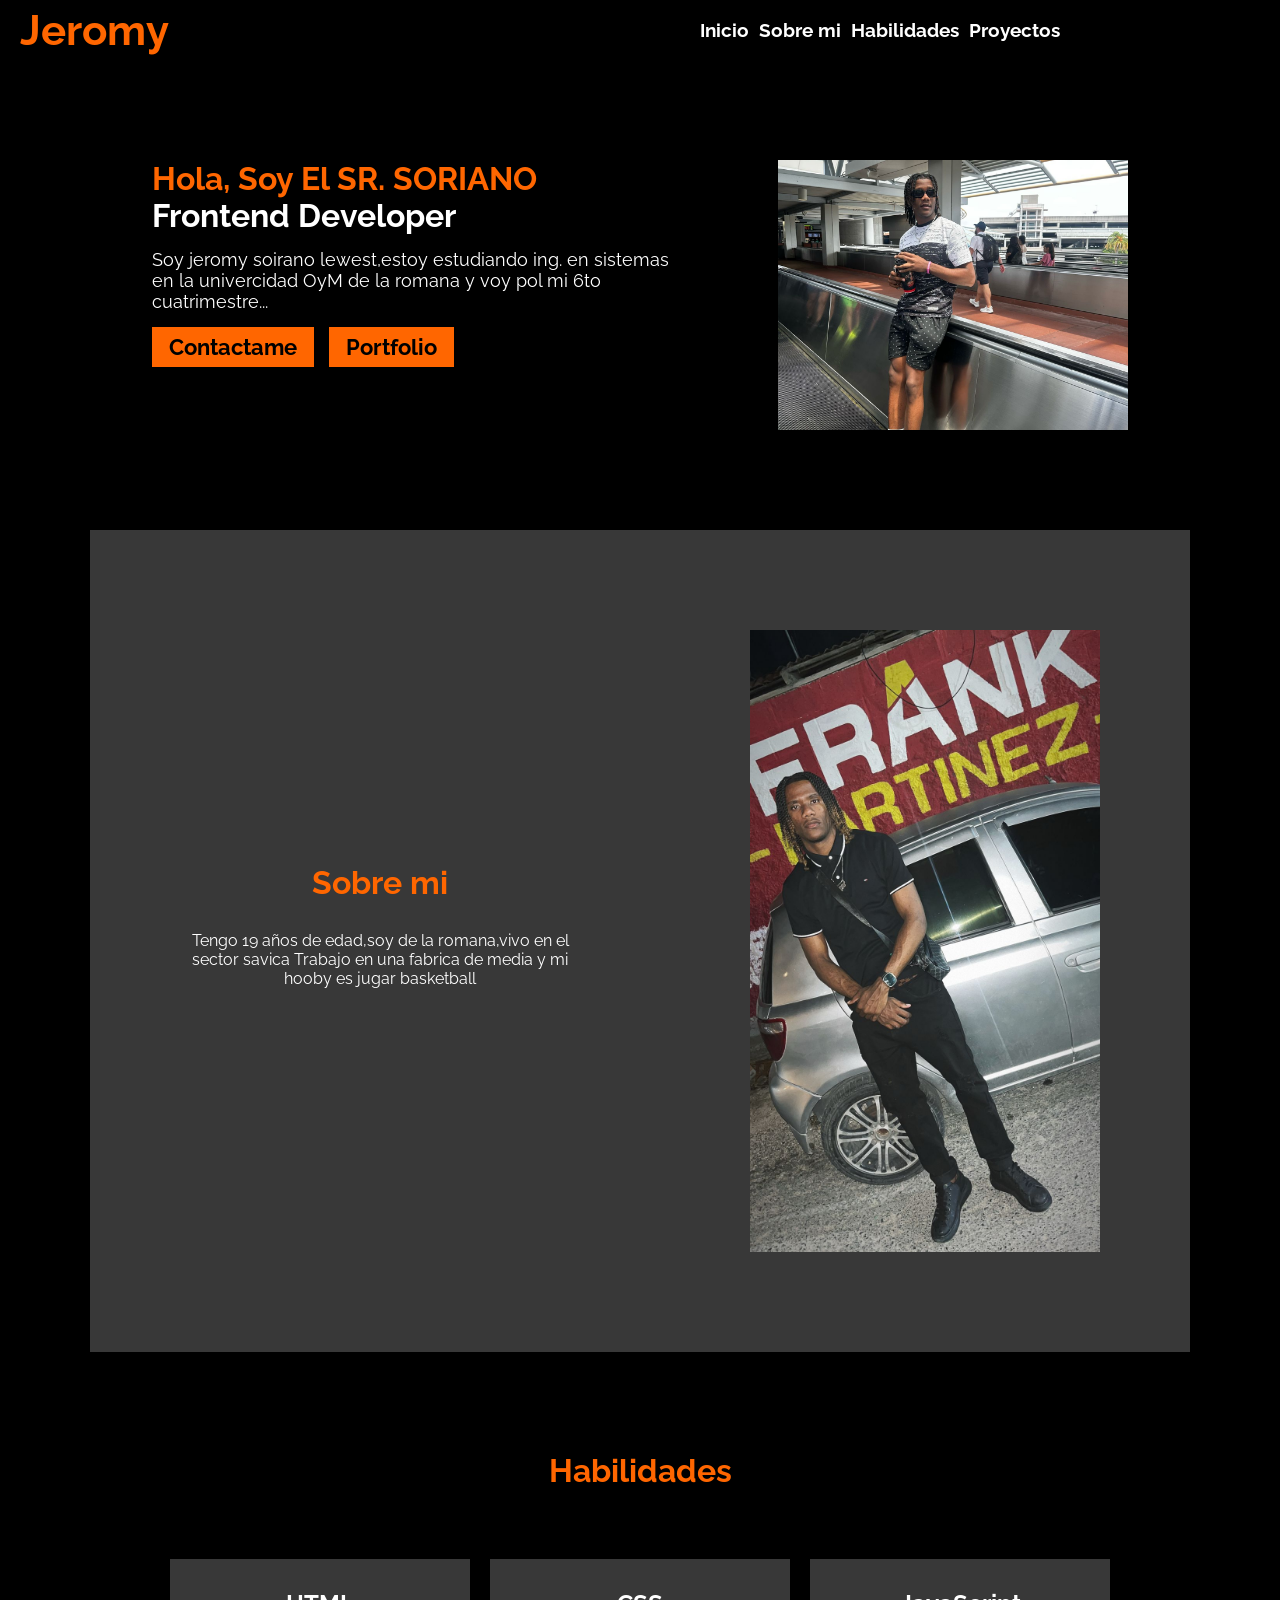
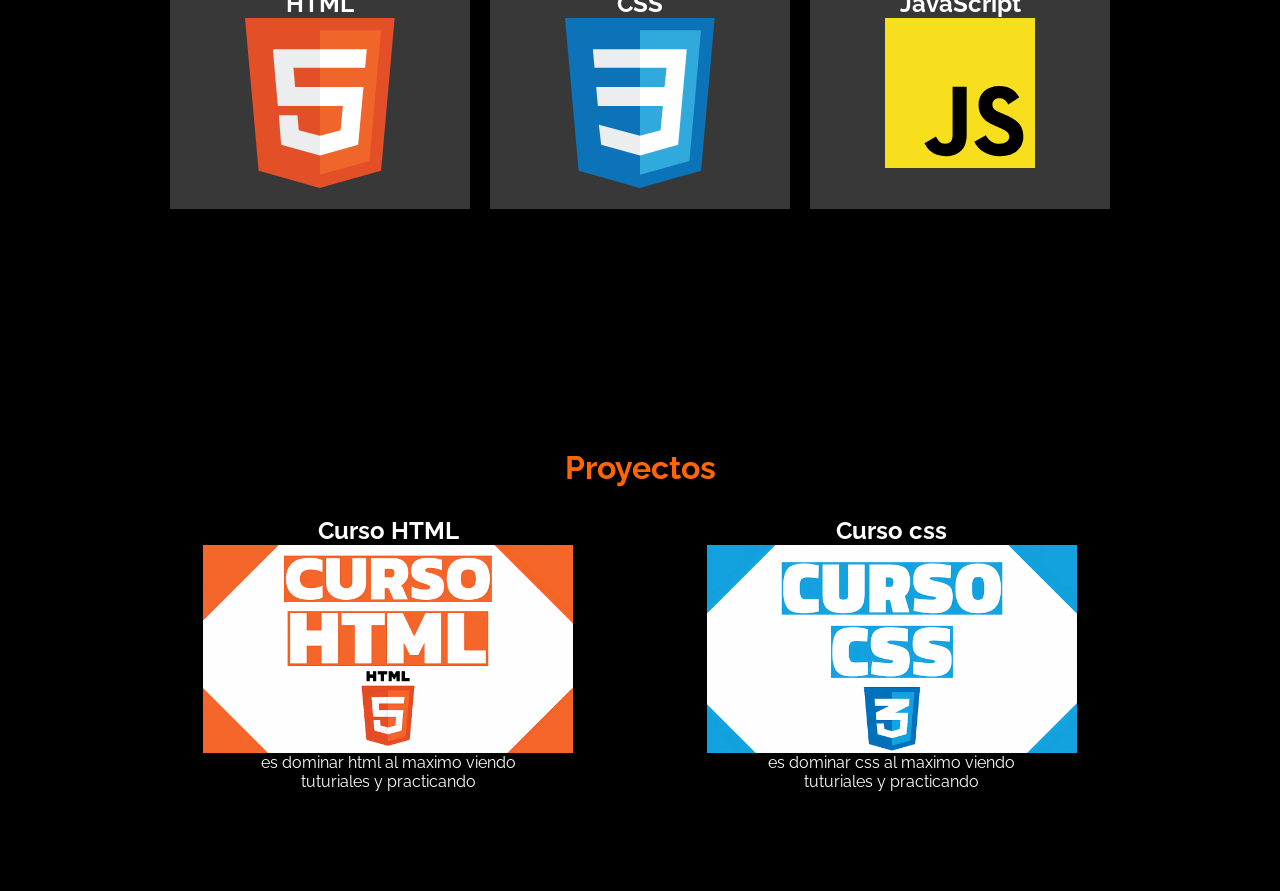
<file: index.html>
<!DOCTYPE html>
<html lang="en">
<head>
    <meta charset="UTF-8">
    <meta name="viewport" content="width=device-width, initial-scale=1.0">
    <link rel="stylesheet" href="./assets/css/estilo.css">
    <title>Portafolio Wed SR.SORIANO</title>
</head>
<body>
<header class="header">
    <nav class="barra_navegacion">
        <a href="index.html">
            <h1>Jeromy</h1>
        </a>

<label for="Icono_hamburguesa">
    <i class="bi bi-list icon_burger"></i>
</label>

<input  id="Icono_hamburguesa" class="Icono_hamburguesa" type="checkbox">
<ul class="ul_links_nav">
    <li class="li_links_nav">
        <a class="Link_nav" href="#">Inicio</a>
    </li>
    <li class="li_links_nav">
        <a class="Link_nav" href="#">Sobre mi</a>
    </li>
    <li class="li_links_nav">
        <a class="Link_nav" href="#">Habilidades</a>
    </li>
    <!-- Aquí el nuevo HTML con submenu -->
    <li class="li_links_nav">
        <a class="Link_nav" href="#">Proyectos</a>
        <ul class="submenu_proyectos">
            <li><a href="numeroMagico.html">Numero Magico</a></li>
            <li><a href="#">Proyecto Final</a></li>
            <li><a href="#">Proximamente...</a></li>
        </ul>
    </li>
</ul>
    </nav>
</header>

<main>
    <section class="seccion_principal estilo_secciones_globales">
        <article class="seccion_principal_article">
            <h2 class="seccion_principal_h2">Hola, Soy El SR. SORIANO</h2>
            <h3 class="seccion_principal_h3">Frontend Developer</h3>
            <p class="seccion_principal_p">
                Soy jeromy soirano lewest,estoy estudiando ing. en sistemas en la univercidad OyM de la romana y voy pol mi 6to cuatrimestre...
            </p>
            <div class="btn_contenedor">
                <a class="boton" href="#">Contactame</a>
                <a class="boton" href="">Portfolio</a>
            </div>
        </article>
        <img class="img_principal" src="assets/desktop/jeromy.jpeg" alt="">
    </section>

    <section class="seccion_sobreMi estilo_secciones_globales">
        <article class="article_sobreMi">
        <h2 class="h2_sobreMi titulos_secciones">Sobre mi</h2>
        <p class="parrafo_sobreMi">
            Tengo 19 años de edad,soy de la romana,vivo en el sector savica Trabajo en una fabrica de media y mi hooby es jugar basketball

        </p>
        </article>
        <img class="imagen_sobreMi" src="assets/desktop/soriano.jpeg" alt="">
    </section>

    <section class="seccion_habilidades estilo_secciones_globales">
        <h2 class="titulos_secciones">Habilidades</h2>
        <div class="contenedor_habilidades">
            <article class="contenedor_habilidad">
                <h3 class="titulos_h3">HTML</h3>
                <svg
                    class="tecnologia_icono"
                    xmlns="http://www.w3.org/2000/svg"
                    viewBox="0 0 452 520"
                >
                    <path
                        fill="#e34f26"
                        d="M41 460L0 0h451l-41 460-185 52"
                    />
                    <path fill="#ef652a" d="M226 472l149-41 35-394H226" />
                    <path
                        fill="#ecedee"
                        d="M226 208h-75l-5-58h80V94H84l15 171h127zm0 147l-64-17-4-45h-56l7 89 117 32z"
                    />
                    <path
                        fill="#fff"
                        d="M226 265h69l-7 73-62 17v59l115-32 16-174H226zm0-171v56h136l5-56z"
                    />
                </svg>
            </article>
        <article class="contenedor_habilidad">
            <h3 class="titulos_h3">CSS</h3>
            <svg
                class="tecnologia_icono"
                xmlns="http://www.w3.org/2000/svg"
                viewBox="0 0 452 520"
            >
                <path
                    fill="#0c73b8"
                    d="M41 460L0 0h451l-41 460-185 52"
                />
                <path fill="#30a9dc" d="M226 472l149-41 35-394H226" />
                <path
                    fill="#ecedee"
                    d="M226 208H94l5 57h127zm0-114H84l5 56h137zm0 261l-124-33 7 60 117 32z"
                />
                <path
                    fill="#fff"
                    d="M226 265h69l-7 73-62 17v59l115-32 26-288H226v56h80l-6 58h-74z"
                />
            </svg>
        </article>
    </article>
    <article class="contenedor_habilidad">
        <h3 class="titulos_h3">JavaScript</h3>
        <svg
            class="tecnologia_icono"
            xmlns="http://www.w3.org/2000/svg"
            viewBox="0 0 630 630"
        >
            <rect width="630" height="630" fill="#f7df1e" />
            <path
                d="m423.2 492.19c12.69 20.72 29.2 35.95 58.4 35.95 24.53 0 40.2-12.26 40.2-29.2 0-20.3-16.1-27.49-43.1-39.3l-14.8-6.35c-42.72-18.2-71.1-41-71.1-89.2 0-44.4 33.83-78.2 86.7-78.2 37.64 0 64.7 13.1 84.2 47.4l-46.1 29.6c-10.15-18.2-21.1-25.37-38.1-25.37-17.34 0-28.33 11-28.33 25.37 0 17.76 11 24.95 36.4 35.95l14.8 6.34c50.3 21.57 78.7 43.56 78.7 93 0 53.3-41.87 82.5-98.1 82.5-54.98 0-90.5-26.2-107.88-60.54zm-209.13 5.13c9.3 16.5 17.76 30.45 38.1 30.45 19.45 0 31.72-7.61 31.72-37.2v-201.3h59.2v202.1c0 61.3-35.94 89.2-88.4 89.2-47.4 0-74.85-24.53-88.81-54.075z"
            />
        </svg>
    </article>
        </div>
    </section>

    <section class="seccion_proyectos estilo_secciones_globales">
        <h2 class="h2_proyectos titulos_secciones">Proyectos</h2>
        <div class="contenedor_proyectos">
            <article class="contenedor_proyecto">
                <h3 class="titulos_h3">Curso HTML</h3>
                <img class="img_proyecto" src="assets/curso_html.png" alt="">
                <p>
                    es dominar html al maximo viendo tuturiales y practicando
                </p>
            </article>
            <article class="contenedor_proyecto">
                <h3 class="titulos_h3">Curso css</h3>
                <img class="img_proyecto" src="assets/curso_css.png" alt="">
                <p>
                    es dominar css al maximo viendo tuturiales y practicando
                </p>
            </article>
    </section>
</main>
</body>
</html>
</file>
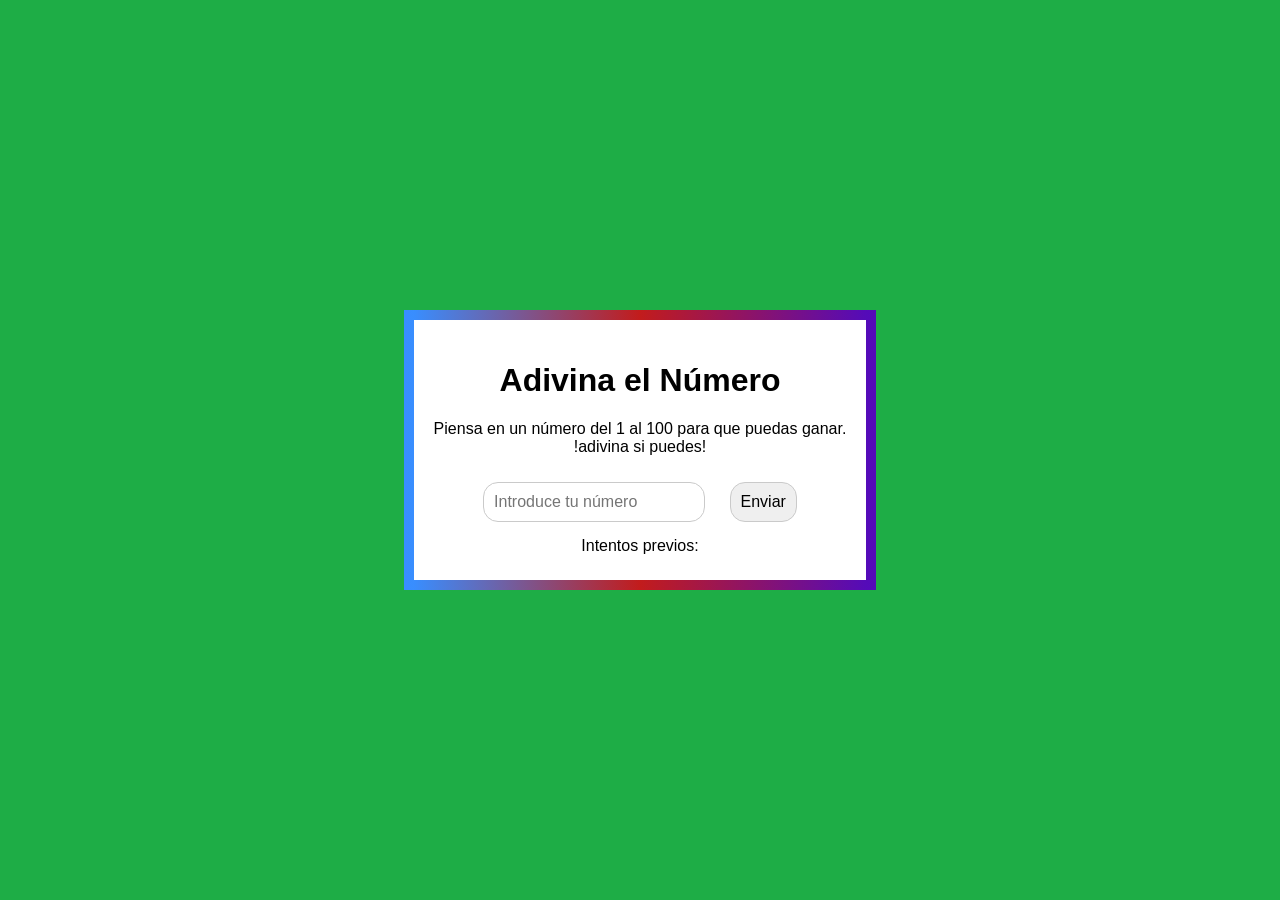
<file: numeroMagico.html>
<!DOCTYPE html>
<html lang="es">

<head>
    <meta charset="UTF-8">
    <meta name="viewport" content="width=device-width, initial-scale=1.0">
    <title>Juego de Número Magico del sr soriano</title>
    <link rel="stylesheet" href="./assets/css/numeroMagico.css">
</head>

<body>
    <div class="contenedor">
        <h1 data-nombre="jeromy">Adivina el Número</h1>
        <p>Piensa en un número del 1 al 100 para que puedas ganar.<br>
            !adivina si puedes!</p>
        <input type="number" id="entrada" class="entrada" placeholder="Introduce tu número">
        <button id="enviar" class="enviar">Enviar</button>
        <div id="resultadoDetalles" class="resultadoDetalles">
            <p id="intentos">Intentos previos:</p>
            <p id="ultimoResultado"></p>
            <p id="menorMayor"></p>
        </div>
        <button id="reset" class="reset" style="display: none;">Reiniciar Juego</button>
    </div>
    <script src="./assets/js/script.js"></script>
</body>

</html>
</file>
<file: assets/css/numeroMagico.css>
body {
    font-family: Arial, sans-serif;
    display: flex;
    justify-content: center;
    align-items: center;
    height: 100vh;
    margin: 0;
    background-color: rgb(30, 173, 70);
}

.contenedor {
    text-align: center;
    padding: 20px;
    background-color: white;
    margin: 20px;
    border: 10px solid;
    border-image: linear-gradient(to right,
            rgb(56, 142, 255),
            rgb(194, 28, 28),
            rgb(84, 11, 185)) 1;
}

#ultimoResultado {
    margin: 0 auto;
    width: 50%;
    border-radius: 10px;
}

.entrada,
.enviar {
    padding: 10px;
    font-size: 1rem;
    margin: 10px;
    border-radius: 15px;
    border: 1px solid #cacaca;
}

.entrada:focus {
    background-color: rgb(198, 227, 255);
    border: 1px solid #cacaca;
}

.enviar:hover {
    cursor: pointer;

    &:active {
        background-color: rgb(221, 221, 221);
    }
}

.resultadoDetalles p {
    margin: 5px 0;
}

.reset {
    margin-top: 20px;
    padding: 10px;
    font-size: 1rem;
    border-radius: 15px;
    border: 1px solid #cacaca;
    cursor: pointer;

    &:active {
        background-color: rgb(221, 221, 221);
    }
}

/*Aqui el submenu*/

.submenu_proyectos {
    display: none;
    position: absolute;
    background-color: #fff;
    list-style: none;
    padding: 0;
    margin: 0;
    box-shadow: 0px 4px 6px rgba(0,0,0,0.1);
}

.li_links_nav:hover .submenu_proyectos {
    display: block;
}

.submenu_proyectos li {
    padding: 10px 20px;
}

.submenu_proyectos li a {
    color: #333;
    text-decoration: none;
    display: block;
}
</file>
<file: assets/css/estilo.css>
@import url("https://cdn.jsdelivr.net/npm/bootstrap-icons@1.11.3/font/bootstrap-icons.min.css");
@import url('https://fonts.googleapis.com/css2?family=Raleway:ital,wght@0,100..900;1,100..900&display=swap');
:root {
/* COLORES */
--color_primario: #ff6600;
--color_secundario: #383838;
--color_negro: #000;
--color_blanco: #fff;
/* TAMAÑOS */
--ancho_maximo: 1100px;
--padding_izquierda_derecha: 20px;
--padding_arriba_abajo: 100px;
--altura_header: 60px;
/* TAMAÑOS DE FUENTE */
--titulo_h1: clamp(1rem, 7vw, 2.6rem);
--titulos_h2: clamp(1.2rem, 5.6vw, 2rem);
--subtitulo_seccion_principal: clamp(1.1rem, 4vw, 2rem);
--parrafo_seccion_principal: clamp(0.6rem, 2.3vw, 1.1rem);
--parrafo_secciones: clamp(1.2rem, 2.5vw, 1.4rem);
}
* {
margin: 0;
padding: 0;
box-sizing: border-box;
}
ul,
ol {
list-style: none;
}
a {
text-decoration: none;
}
html {
height: 100%;
scroll-behavior: smooth;
}
body {
font-family: "Raleway", sans-serif;
min-height: 100%;
background-color: var(--color_negro);
}

/* ESTILOS GLOBALES COMPARTIDOS */
.estilo_secciones_globales {
margin: 0 auto;
width: min(100%, var(--ancho_maximo));
padding: var(--padding_arriba_abajo) var(--padding_izquierda_derecha);
}
.titulos_secciones {
    font-size: var(--titulos_h2);
    color: var(--color_primario);
    text-align: center;
    margin-bottom: 30px;
}
.titulos_h3 {
    color: var(--color_blanco);
    font-size: clamp(1rem, 4vw, 1.5rem);
}
/* ----NANVAR */
.header {
    width: 100%;
}
.barra_navegacion {
    display: flex;
    justify-content: space-between;
    align-items: center;
    flex-wrap: wrap;

    width: min(100%, var(--ancho_maximo));
    padding: 0 var(--padding_izquierda_derecha);
    height: var(--altura_header);   
}
.barra_navegacion h1{
    font-size: var(--titulo_h1);
    color: var(--color_primario);
}

.icon_burger{
    font-size: 35px;
    color: var(--color_blanco);

    position: fixed;
    z-index: 10;
    top: 9px;
    right: 20px;
}
.Icono_hamburguesa {
    display: none;
}
.Icono_hamburguesa:checked + .ul_links_nav{
    height: 100vh;
}
.ul_links_nav {
    background-color: rgba(0, 0, 0, 0.514);
    width: 100%;

    position: fixed;
    width: 100%;
    left: 0;
    top: 0;
    height: 0;
    overflow: hidden;

    display: flex;
    flex-direction: column;
    align-items: center;
    justify-content: center;
    gap: 20px;
    transition: height .4s ease;
}
.li_links_nav {
}
.Link_nav {
    color: var(--color_blanco);
    font-size: 2.2rem;
    font-weight: bold;
}


/* SECCION PRINCIPAL */
.seccion_principal {
}
.estilo_secciones_globales {
}
.seccion_principal_article {
    text-align: center;
}
.seccion_principal_h2 {
    color: var(--color_primario);
    font-size: var(--titulos_h2);
}
.seccion_principal_h3 {
    font-size: var(--subtitulo_seccion_principal);
    color: var(--color_blanco);
}
.seccion_principal_p {
    font-size: var(--parrafo_seccion_principal);
    color: var(--color_blanco);
    margin: 15px 0;
}
.btn_contenedor {
    display: flex;
    justify-content: center;
    gap: 10px;
}
.boton {
    background-color: var(--color_primario);
    font-size: 1.2rem;
    font-weight: bold;
    padding: 5px 15px;
    color: var(--color_negro);
}
.img_principal {
    width: 100%;
    display: none;
}

/* SECCION SOBRE MI*/
.seccion_sobreMi {
    background-color: var(--color_secundario);
    display: flex;
    flex-direction: column;
    justify-content: center;
    align-items: center;
}
.estilo_secciones_globales {
}

.parrafo_sobreMi {
    color: var(--color_blanco);
    text-align: center;
    margin-bottom: 30px;
}
.imagen_sobreMi {
    width: 100%;
    max-width: 350px;
}
/*SECCION HABILIDADES*/
.contenedor_habilidades {
    display: flex;
    flex-direction: column;
    align-items: center;
    justify-content: center;
    gap: 10px;

    text-align: center;

    padding: 40px 5px;
}
.contenedor_habilidad {
    background-color: var(--color_secundario);
    padding: 30px 0;
}
.tecnologia_icono {
    width: 50%;
    max-width: 350px;
}
/* SECCION PROYECTO */
.contenedor_proyectos {
    display: flex;
    flex-direction: column;
    gap: 40px;
}
.contenedor_proyecto {
    display: flex;
    flex-direction: column;
    align-items: center;
    justify-content: center;
}
.contenedor_proyecto p {
    color: var(--color_blanco);
    width: 80%;
    max-width: 330px;
    text-align: center;
}
.titulos_h3 {
    text-align: center;
}
.img_proyecto {
    width: 100%;
    max-width: 300px;
}

/* DISPOSITIVO ESCRITORIO */
@media (min-width: 768px){

    /* BARRA DE NAVEGACION */
    .barra_navegacion {
        display: flex;
        justify-content: space-between;
        align-items: center;
    }
    .icon_burger{
        display: none;
    }
    .Icono_hamburguesa {
        display: none;
    }
    .ul_links_nav {
        background-color: transparent;
        width: auto;
        position: static;
        height: auto;
    
        display: flex;
        flex-direction: row;
        gap: 10px;
    }
    .li_links_nav {
    }
    .Link_nav {
        color: var(--color_blanco);
        font-size: 1.2rem;
        font-weight: bold;
    }


/* SECCION PRINCIPAL */
.seccion_principal {
    display: flex;
    justify-content: space-around;
}
.estilo_secciones_globales {
}
.seccion_principal_article {
    text-align: initial;
    width: 51%;
}
.btn_contenedor {
    justify-content: start;
    gap: 15px;
}
.boton {
    font-size: 1.4rem;
    padding: 7px 17px;
    color: var(--color_negro);
}
.img_principal {
    width: 40%;
    display: block;
    max-width: 350px;
    max-height: 270px;
    object-fit: cover;
    object-position: left;
}

/*SECCION SOBRE MI*/
.seccion_sobreMi {
        height: 100%;
}
.seccion_sobreMi {
    flex-direction: row;
    align-items: center;
    justify-content: space-around;
    gap: 30px;
}
.parrafo_sobreMi {
    max-width: 400px;
}

/*SECCION HABILIDADES*/
.contenedor_habilidades {
    flex-direction: row;
    gap: 20px;
}
.contenedor_habilidad {
    height: 250px;
}

/* SECCION PROYECTO */
.contenedor_proyectos {
    flex-direction: row;
    justify-content: space-evenly;
}
.contenedor_proyecto p {
    color: var(--color_blanco);
    width: 80%;
    max-width: 330px;
    text-align: center;
}
.img_proyecto {
    width: 100%;
    max-width: 370px;
}

}

/*Aqui el submenu*/

.submenu_proyectos {
    display: none;
    position: absolute;
    background-color: #fff;
    list-style: none;
    padding: 0;
    margin: 0;
    box-shadow: 0px 4px 6px rgba(0,0,0,0.1);
}

.li_links_nav:hover .submenu_proyectos {
    display: block;
}

.submenu_proyectos li {
    padding: 10px 20px;
}

.submenu_proyectos li a {
    color: #333;
    text-decoration: none;
    display: block;
}
</file>
